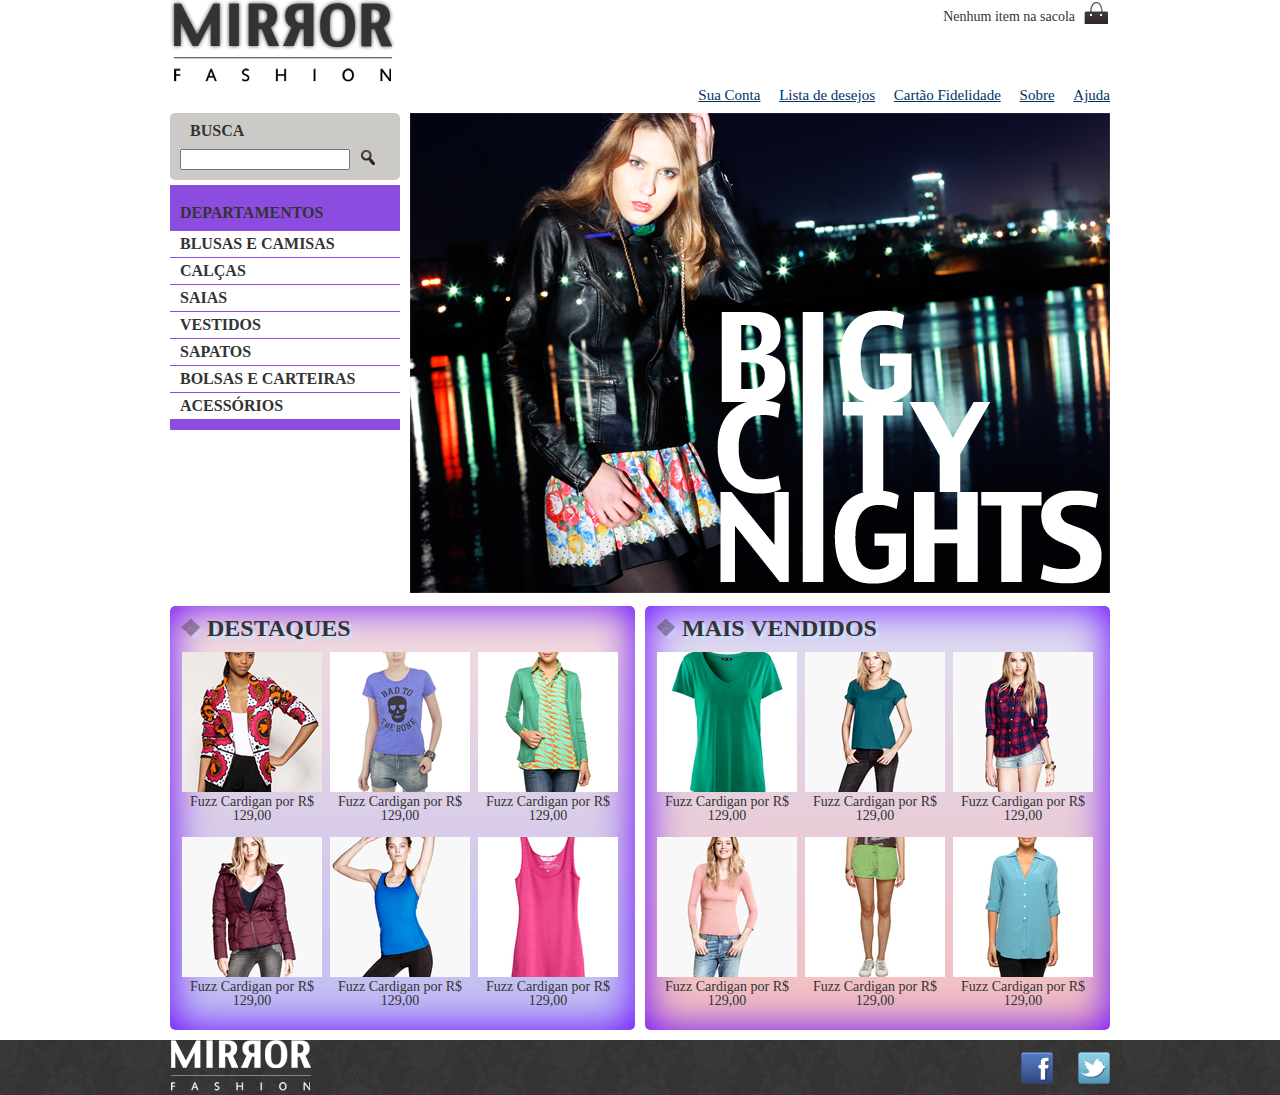
<file: index.html>
<!DOCTYPE html>
<html lang="en">
<head>
    <meta charset="UTF-8">
    <meta name="viewport" content="width=device-width">
    <meta http-equiv="X-UA-Compatible" content="ie=edge">
    <title>Document</title>
    <link rel="stylesheet" href="css/estilos.css">
    <link rel="stylesheet" href="css/reset.css">
</head>
<body>
    <!-- inicio do cabeçalho -->
    <header class="container">
        <h1 class="logo-mirror">
            <img src="/img/logo.png" alt="Logo da Mirror Fashion">
        </h1>
        <p class="sacola">Nenhum item na sacola</p>
        <nav class="menu-opcoes">
            <ul>
                <li><a href="#">Sua Conta</a></li>
                <li><a href="#">Lista de desejos</a></li>
                <li><a href="#">Cartão Fidelidade</a></li>
                <li><a href="sobre.html">Sobre</a></li>
                <li><a href="#">Ajuda</a></li>
            </ul>
        </nav>
    </header>
    <main class="container destaque">
        <section class="busca">
            <form>
                <h2>Busca</h3>
                <input type="search">
                <button>Buscar</button>
            </form>
        </section>
        <!-- fim da busca -->
        <section class="menu-departamentos">
            <h2>Departamentos</h2>
            <nav>
                <ul>
                    <li><a href="">Blusas e Camisas</a>
                        <ul>
                            <li><a href=""></a>Manga Curta</li>
                            <li><a href=""></a>Manga Comprida</li>
                            <li><a href=""></a>Camisa Social</li>
                            <li><a href=""></a>Camisa Casual</li>
                        </ul>
                    </li>
                    <li><a href="">Calças</a></li>
                    <li><a href="">Saias</a></li>
                    <li><a href="">Vestidos</a></li>
                    <li><a href="">Sapatos</a></li>
                    <li><a href="">Bolsas e Carteiras</a></li>
                    <li><a href="">Acessórios</a></li>
                </ul>
            </nav>
        </section>
        <!-- fim menu departamentos -->
        <section class="banner-destaque">
            <img src="/img/destaque-home.png" alt="Big City Night">
        </section>
        <!-- fim banner -->
        <article class="container paineis">
            <section class="painel novidades">
                <h2>Destaques</h2>
                <nav>
                    <ol>
                        <li>
                            <a href="produtos.html">
                                <figure>
                                    <img src="/img/produtos/miniatura1.png" alt="miniatura1">
                                    <figcaption>Fuzz Cardigan por R$ 129,00</figcaption>
                                </figure>
                            </a>
                        </li>
                        <li>
                            <a href="produtos.html">
                                <figure>
                                    <img src="/img/produtos/miniatura2.png" alt="miniatura2">
                                    <figcaption>Fuzz Cardigan por R$ 129,00</figcaption>
                                </figure>
                            </a>
                        </li>
                        <li>
                            <a href="produtos.html">
                                <figure>
                                    <img src="/img/produtos/miniatura3.png" alt="miniatura3">
                                    <figcaption>Fuzz Cardigan por R$ 129,00</figcaption>
                                </figure>
                            </a>
                        </li>
                        <li>
                            <a href="produtos.html">
                                <figure>
                                    <img src="/img/produtos/miniatura4.png" alt="miniatura4">
                                    <figcaption>Fuzz Cardigan por R$ 129,00</figcaption>
                                </figure>
                            </a>
                        </li>
                        <li>    
                            <a href="produtos.html">
                                <figure>
                                    <img src="/img/produtos/miniatura5.png" alt="miniatura5">
                                    <figcaption>Fuzz Cardigan por R$ 129,00</figcaption>
                                </figure>
                            </a>
                        </li>
                        <li>
                            <a href="produtos.html">
                                <figure>
                                    <img src="/img/produtos/miniatura6.png" alt="miniatura6">
                                    <figcaption>Fuzz Cardigan por R$ 129,00</figcaption>
                                </figure>
                            </a>
                        </li>
                    </ol> 
                </nav>
            </section>
            <section class="painel mais-vendidos">
                <h2>Mais vendidos</h2>
                <nav>
                    <ol>
                        <li>
                            <a href="produtos.html">
                                <figure>
                                    <img src="/img/produtos/miniatura7.png" alt="miniatura2">
                                    <figcaption>Fuzz Cardigan por R$ 129,00</figcaption>
                                </figure>
                            </a>
                        </li>
                        <li>
                            <a href="produtos.html">
                                <figure>
                                    <img src="/img/produtos/miniatura8.png" alt="miniatura2">
                                    <figcaption>Fuzz Cardigan por R$ 129,00</figcaption>
                                </figure>
                            </a>
                        </li>
                        <li>
                            <a href="produtos.html">
                                <figure>
                                    <img src="/img/produtos/miniatura9.png" alt="miniatura2">
                                    <figcaption>Fuzz Cardigan por R$ 129,00</figcaption>
                                </figure>
                            </a>
                        </li>
                        <li>
                            <a href="produtos.html">
                                <figure>
                                    <img src="/img/produtos/miniatura10.png" alt="miniatura2">
                                    <figcaption>Fuzz Cardigan por R$ 129,00</figcaption>
                                </figure>
                            </a>
                        </li>
                        <li>
                            <a href="produtos.html">
                                <figure>
                                    <img src="/img/produtos/miniatura11.png" alt="miniatura2">
                                    <figcaption>Fuzz Cardigan por R$ 129,00</figcaption>
                                </figure>
                            </a>
                        </li>
                        <li>
                            <a href="produtos.html">
                                <figure>
                                    <img src="/img/produtos/miniatura12.png" alt="miniatura2">
                                    <figcaption>Fuzz Cardigan por R$ 129,00</figcaption>
                                </figure>
                            </a>
                        </li>
                    </ol>
                </nav>
            </section>
        </article>
    </main>
    <footer>
        <div class="container">
        <img src="/img/logo-rodape.png" alt="Logo Mirror">
            <ul class="social">
                <li><a href="http://facebook.com">Facebook</a></li>
                <li><a href="http://twitter.com">Twitter</a></li>
            </ul>
        </div>
    </footer>
</body>
</html>
</file>
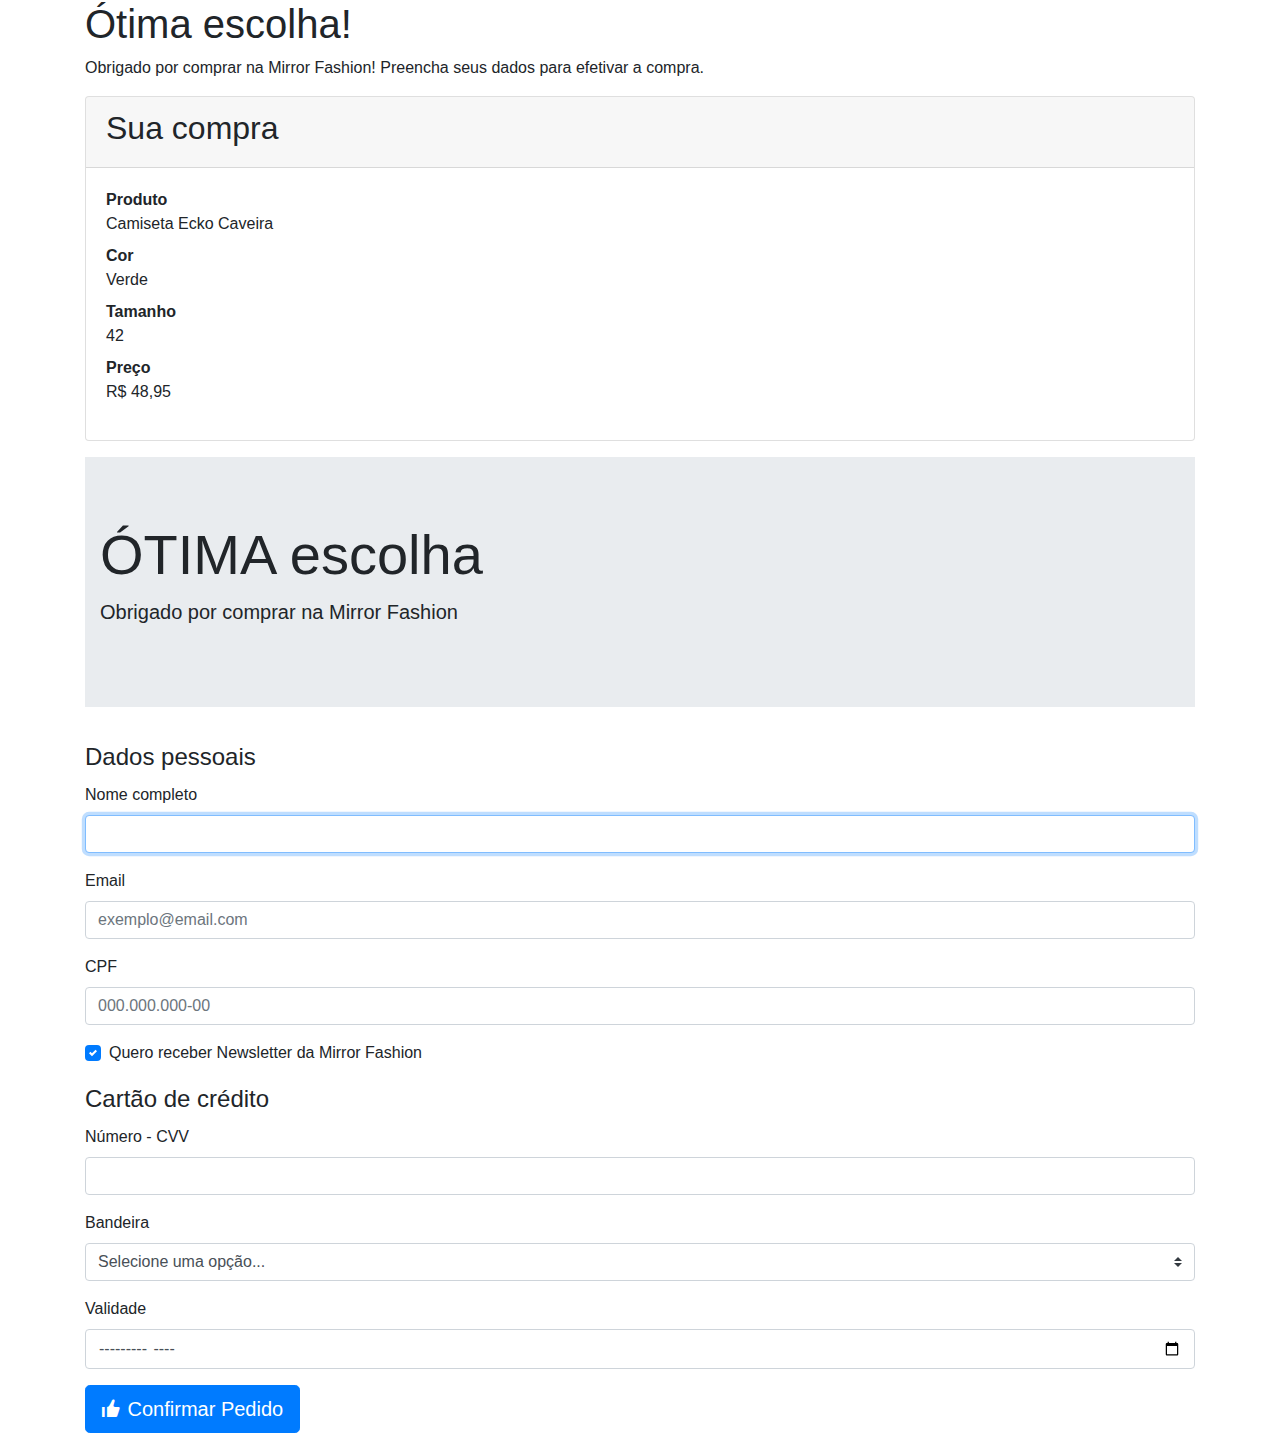
<file: checkout.html>
<!DOCTYPE html>
<html lang="en">
<head>
    <meta charset="UTF-8">
    <meta name="viewport" content="width=device-width, initial-scale=1.0">
    <meta http-equiv="X-UA-Compatible" content="ie=edge">
    <link rel="stylesheet" href="css/bootstrap.css">
    <link rel="stylesheet" href="css/open-iconic-bootstrap.css">
    <title>Document</title>
</head>
<body>
    <div class="container">
        <h1>Ótima escolha!</h1>
            <p>Obrigado por comprar na Mirror Fashion!
            Preencha seus dados para efetivar a compra.</p>
            <div class="card mb-3">
                <div class="card-header">
                    <h2>Sua compra</h2>
                </div>
                    <div class="card-body">
                        <dl>
                            <dt>Produto</dt>
                            <dd>Camiseta Ecko Caveira</dd>
                    
                            <dt>Cor</dt>
                            <dd>Verde</dd>
                    
                            <dt>Tamanho</dt>
                            <dd>42</dd>
                    
                            <dt>Preço</dt>
                            <dd>R$ 48,95</dd>
                        </dl>
                </div>
            </div>

        <div class="jumbotron jumbotron-fluid">
            <div class="container">
                <h1 class="display-4">ÓTIMA escolha</h1>
                <p class="lead">Obrigado por comprar na Mirror Fashion</p>
            </div>
        </div>
        <!-- Formulário BASE -->
        <form>
            <fieldset>
                <legend>Dados pessoais</legend>
           
                <div class="form-group">
                        <label for="nome">Nome completo</label>
                        <input type="text" class="form-control" id="nome" name="nome" autofocus>
                </div>
           
                <div class="form-group">
                    <label for="email">Email</label>
                    <input type="email" class="form-control" id="email" name="email" placeholder="exemplo@email.com">
                </div>
           
                <div class="form-group">
                    <label for="cpf">CPF</label>
                    <input type="text" class="form-control" id="cpf" name="cpf" placeholder="000.000.000-00">
                </div>
           
                <div class="form-group custom-control custom-checkbox">
                    <input type="checkbox" class="custom-control-input" id="newsletter"
                                        value="sim" checked>
                    <label class="custom-control-label" for="newsletter">
                            Quero receber Newsletter da Mirror Fashion
                    </label>
                </div>
            </fieldset>
            <fieldset>
                <legend>Cartão de crédito</legend>
               
                <div class="form-group">
                    <label for="numero-cartao">Número - CVV</label>
                    <input type="text" class="form-control" id="numero-cartao" name="numero-cartao">
                </div>
               
                <div class="form-group">
                    <label for="bandeira-cartao">Bandeira</label>
                    <select class="custom-select" id="bandeira-cartao">
                        <option disabled selected>Selecione uma opção...</option>
                        <option value="master">MasterCard</option>
                        <option value="visa">VISA</option>
                        <option value="amex">American Express</option>
                    </select>
                </div>
               
                <div class="form-group">
                    <label for="validade-cartao">Validade</label>
                    <input type="month" class="form-control" id="validade-cartao" name="validade-cartao">
                </div>
            </fieldset>
            <button type="submit" class="btn btn-primary mb-3 btn-lg">
                <span class="oi oi-thumb-up"></span>
                Confirmar Pedido
            </button>
           <!-- Fim formulario base -->
        </form> 
    </div>
    
</body>
</html>
</file>
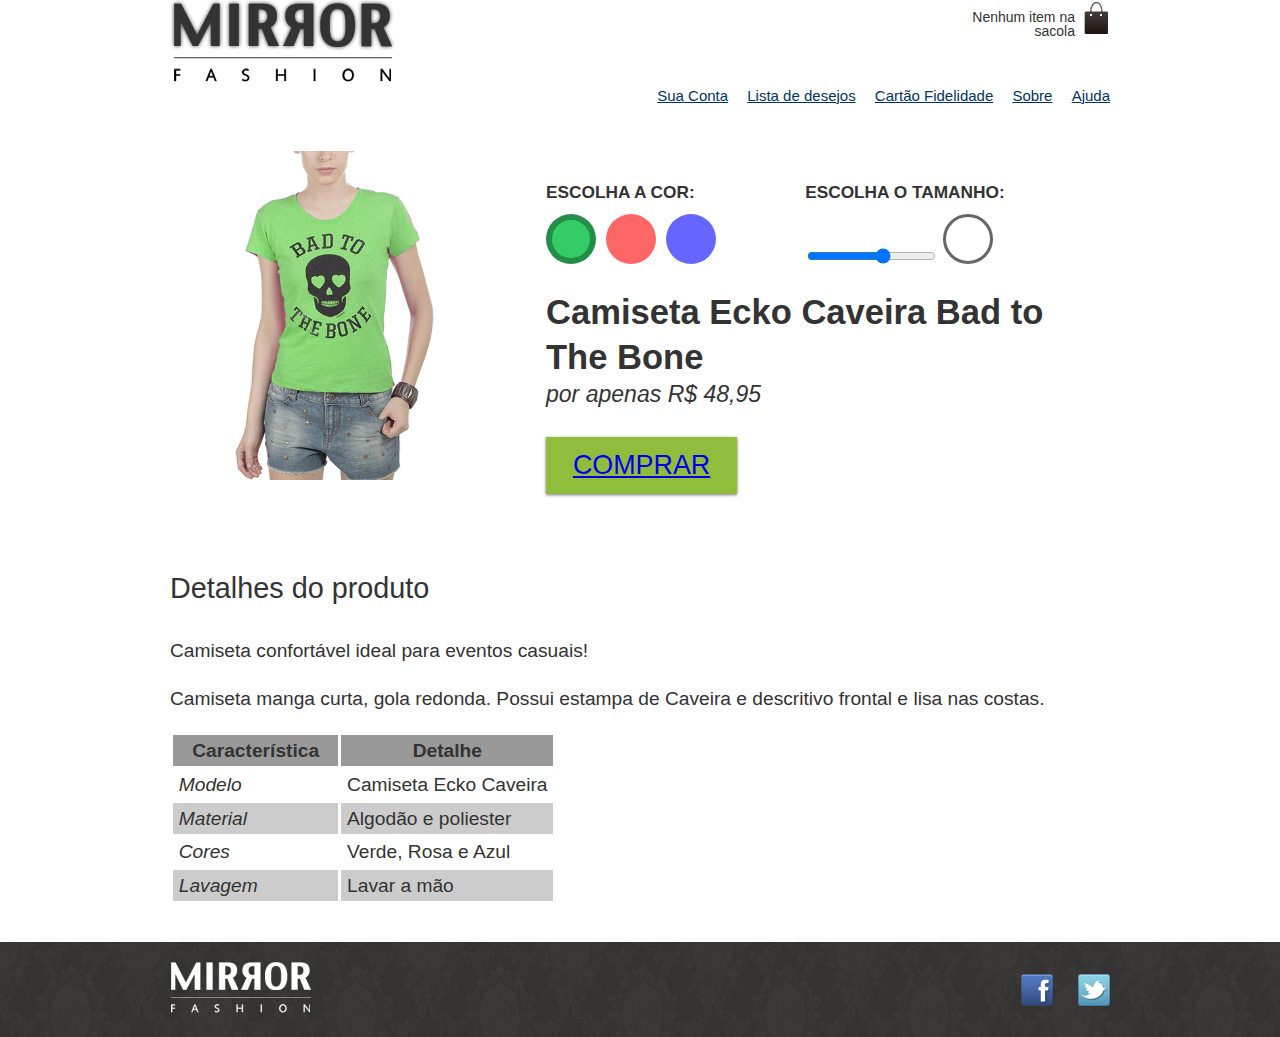
<file: produtos.html>
<!DOCTYPE html>
<html lang="en">
<head>
    <meta charset="UTF-8">
    <meta name="viewport" content="width=device-width, initial-scale=1.0">
    <meta http-equiv="X-UA-Compatible" content="ie=edge">
    <link rel="stylesheet" href="css/reset.css">
    <link rel="stylesheet" href="css/estilos.css">
    <link rel="stylesheet" href="css/produtos.css">
    <title>Document</title>
</head>
<body>
    <!-- inicio do cabeçalho -->
    <header class="container">
        <h1 class="logo-mirror">
            <img src="/img/logo.png" alt="Logo da Mirror Fashion">
        </h1>
        <p class="sacola">Nenhum item na sacola</p>
        <nav class="menu-opcoes">
            <ul>
                <li><a href="#">Sua Conta</a></li>
                <li><a href="#">Lista de desejos</a></li>
                <li><a href="#">Cartão Fidelidade</a></li>
                <li><a href="sobre.html">Sobre</a></li>
                <li><a href="#">Ajuda</a></li>
            </ul>
        </nav>
    </header>
    <div class="container">
        <section class="produto">
            
            <form action="checkout.html" method="POST">
                <fieldset class="cores">
                    <legend>Escolha a cor:</legend>
            
                    <input type="radio" name="cor" value="verde" id="verde" checked>
                    <label for="verde">
                        <img src="img/produtos/foto2-verde.png" alt="Produto na cor verde">
                    </label>
            
                    <input type="radio" name="cor" value="rosa" id="rosa">
                    <label for="rosa">
                    <img src="img/produtos/foto2-rosa.png" alt="Produto na cor rosa">
                    </label>
            
                    <input type="radio" name="cor" value="azul" id="azul">
                    <label for="azul">
                        <img src="img/produtos/foto2-azul.png" alt="Produto na cor azul">
                    </label>
                </fieldset>
                <fieldset class="tamanhos">
                    <legend>Escolha o tamanho: </legend>
                    <input type="range" min="36" max="46" value="42" step="2" name="tamanho" id="tamanho">
                    <output for="tamanho" name="valortamanho"></output>
                </fieldset>
                    <h2>Camiseta Ecko Caveira Bad to The Bone</h2>
                    <p>por apenas R$ 48,95</p>
            
                <button class="comprar"><a href="checkout.html">Comprar</a></button>
            </form>
        </section>

        <section class="detalhes">
            <h2>Detalhes do produto</h2>

            <p>Camiseta confortável ideal para eventos casuais!</p>
            <p>Camiseta manga curta, gola redonda. Possui estampa de Caveira e descritivo
            frontal e lisa nas costas.</p>
            <table>
                <thead>
                    <tr>
                        <th>Característica</th>
                        <th>Detalhe</th>
                    </tr>
                </thead>
                <tbody>
                    <tr>
                        <td>Modelo</td>
                        <td>Camiseta Ecko Caveira</td>
                    </tr>
                    <tr>
                        <td>Material</td>
                        <td>Algodão e poliester</td>
                    </tr>
                    <tr>
                        <td>Cores</td>
                        <td>Verde, Rosa e Azul</td>
                    </tr>
                    <tr>
                        <td>Lavagem</td>
                        <td>Lavar a mão</td>
                    </tr>
                </tbody>
            </table>           
        </section>
    </div>
    <!-- começo rodape -->
    <footer>
        <div class="container">
        <img src="/img/logo-rodape.png" alt="Logo Mirror">
            <ul class="social">
                <li><a href="http://facebook.com">Facebook</a></li>
                <li><a href="http://twitter.com">Twitter</a></li>
            </ul>
        </div>
    </footer>
</body>
</html>
</file>
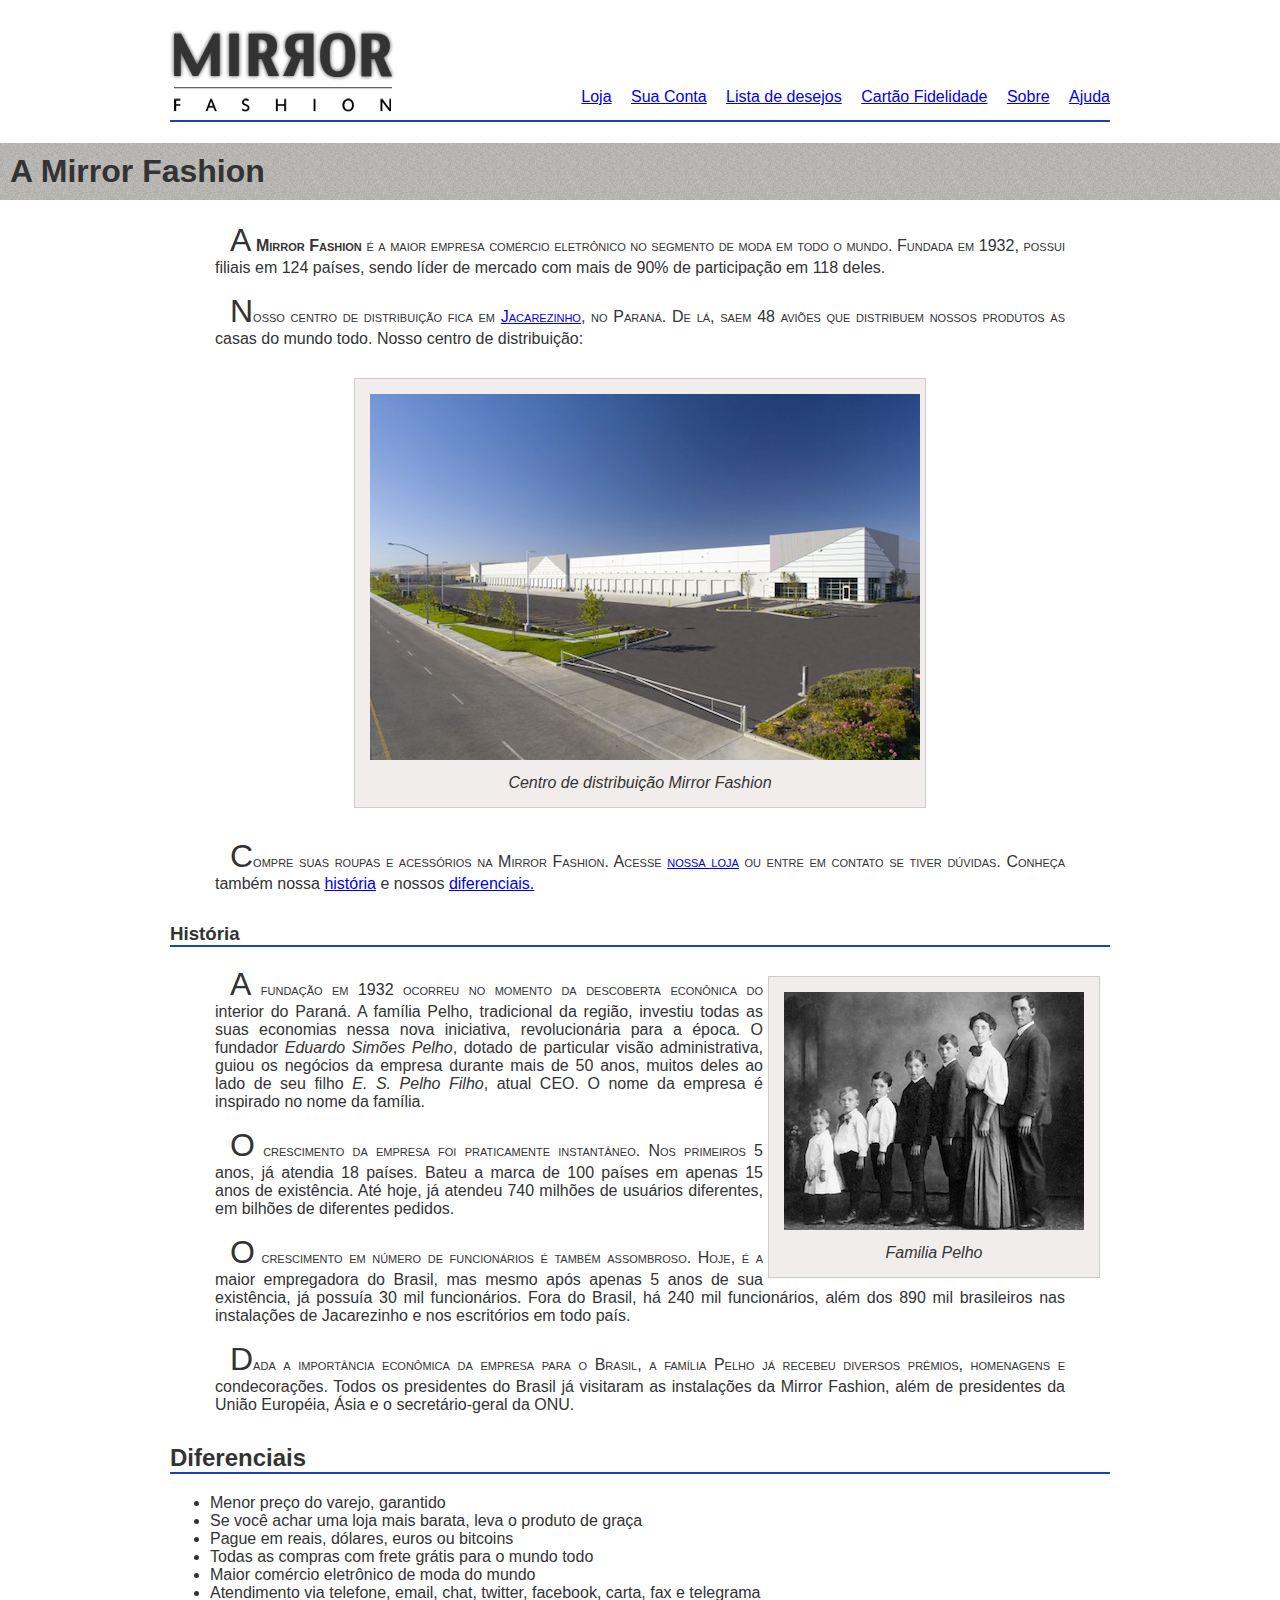
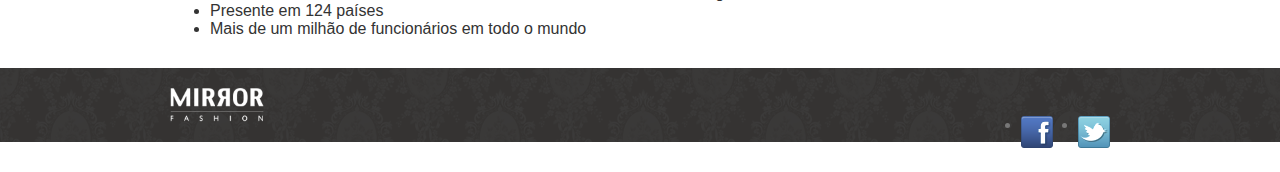
<file: sobre.html>
<!DOCTYPE html>
<html lang="en">
<head>
    <meta charset="UTF-8">
    <meta name="viewport" content="width=device-width, initial-scale=1.0">
    <meta http-equiv="X-UA-Compatible" content="ie=edge">
    <title>Sobre a Mirror Fashion</title>
    <link rel="stylesheet" href="/css/sobre.css">
</head>
<body>
    <header class="container">
        <h3>
            <img src="/img/logo.png" alt="Logo da Mirror Fashion">
        </h3>
        <nav class="menu-opcoes">
            <ul>
                <li><a href="index.html">Loja</a></li>
                <li><a href="#">Sua Conta</a></li>
                <li><a href="#">Lista de desejos</a></li>
                <li><a href="#">Cartão Fidelidade</a></li>
                <li><a href="sobre.html">Sobre</a></li>
                <li><a href="#">Ajuda</a></li>
            </ul>
        </nav>
    </header>
    <!-- <img src="/img/logo.png" alt="Logo"> -->
    <h1>A Mirror Fashion</h1>
    <article class="container">
        <p>
            A <strong>Mirror Fashion</strong> é a maior empresa comércio eletrônico no segmento de moda em todo o mundo. 
            Fundada em 1932, possui filiais em 124 países, sendo líder de mercado com mais de 90% de 
            participação em 118 deles.
        </p>
        <p>
            Nosso centro de distribuição fica em <a href="https://www.google.com/maps/place/Jacarezinho,+PR,+86400-000/@-23.1588592,-50.0033584,13z/data=!3m1!4b1!4m5!3m4!1s0x94c026544d26f253:0xc66dac11dad56f73!8m2!3d-23.157939!4d-49.9777202">Jacarezinho</a>, no Paraná. De lá, saem 48 aviões que 
            distribuem nossos produtos às casas do mundo todo. Nosso centro de distribuição:
        </p>
        <figure id="centro-distribuicao">
            <img src="/img/centro-distribuicao.png" alt="Centro de distribuição">
            <figcaption>Centro de distribuição Mirror Fashion</figcaption>
        </figure>
        <p>
            Compre suas roupas e acessórios na Mirror Fashion. Acesse <a href="index.html">nossa loja</a> ou entre em contato 
            se tiver dúvidas. Conheça também nossa <a href="#historia">história</a> e nossos <a href="#diferencias">diferenciais.</a> 
        </p>
        <p>

        <h3 id="historia">História</h3>
        <figure id="familia-pelho" >
            <img src="/img/familia-pelho.jpg" alt="Foto da familia Pelho">
            <figcaption>Familia Pelho</figcaption>
        </figure>

        <p>
            A fundação em 1932 ocorreu no momento da descoberta econônica do interior do Paraná. A 
            família Pelho, tradicional da região, investiu todas as suas economias nessa nova iniciativa, 
            revolucionária para a época. O fundador <i>Eduardo Simões Pelho</i>, dotado de particular visão 
            administrativa, guiou os negócios da empresa durante mais de 50 anos, muitos deles ao lado 
            de seu filho <i>E. S. Pelho Filho</i>, atual CEO. O nome da empresa é inspirado no nome da família.
        </p>
        <p>
            O crescimento da empresa foi praticamente instantâneo. Nos primeiros 5 anos, já atendia 18 países. 
            Bateu a marca de 100 países em apenas 15 anos de existência. Até hoje, já atendeu 740 milhões 
            de usuários diferentes, em bilhões de diferentes pedidos.
        </p>
        <p>
            O crescimento em número de funcionários é também assombroso. Hoje, é a maior empregadora do 
            Brasil, mas mesmo após apenas 5 anos de sua existência, já possuía 30 mil funcionários. Fora do 
            Brasil, há 240 mil funcionários, além dos 890 mil brasileiros nas instalações de Jacarezinho e 
            nos escritórios em todo país.    
        </p>
        <p>
            Dada a importância econômica da empresa para o Brasil, a família Pelho já recebeu diversos prêmios, 
            homenagens e condecorações. Todos os presidentes do Brasil já visitaram as instalações da Mirror 
            Fashion, além de presidentes da União Européia, Ásia e o secretário-geral da ONU.
        </p>
    </article>
    <section class="container">    
        <h2 id="diferencias">Diferenciais</h2>
        <ul>
            <li>Menor preço do varejo, garantido</li>
            <li>Se você achar uma loja mais barata, leva o produto de graça</li>
            <li>Pague em reais, dólares, euros ou bitcoins</li>
            <li>Todas as compras com frete grátis para o mundo todo</li>
            <li>Maior comércio eletrônico de moda do mundo</li>
            <li>Atendimento via telefone, email, chat, twitter, facebook, carta, fax e telegrama</li>
            <li>Presente em 124 países</li>
            <li>Mais de um milhão de funcionários em todo o mundo</li>
        </ul>
    </section>
    
    <footer>
        <div class="container">
           <!-- <img src="/img/logo.png" alt="logo">&copy; Copyright Mirror Fashion> -->
           <img src="/img/logo-rodape.png" alt="logo">
            <ul class="social">
                <li><a href="http://facebook.com">Facebook</a></li>
                <li><a href="http://twitter.com">Twitter</a></li>
            </ul>
        </div>
    </footer>
    
</body>
</html>
</file>
<file: css/estilos.css>
.sacola {
    background-image: url(/img/sacola.png);
    background-repeat: no-repeat;
    background-position: top right;
    font-size: 14px;
    text-align: right;
    width: 140px;
    padding-right: 35px;
    padding-top: 10px;
    position: absolute;
    top: 0;
    right: 0;
}
.menu-opcoes ul {
    font-size: 15px;
}
.menu-opcoes a {
    color: #003366;
}
body {
    color: #333;
    font-family: "Lucida Unicode", "Lucida Grande", sans-serif;
    margin: 0 auto;
}
.menu-opcoes ul li {
    display: inline;
    margin-left: 15px;
}

header {
    position: relative;
}
.menu-opcoes {
    position: absolute;
    bottom: 0;
    right: 0;
}
.menu-opcoes {
    position: absolute;
    bottom: 0;
    right: 0;
    padding-bottom: 10px;
}
.busca,
.busca button,
.menu-departamentos {
    float: left;
    background-color: #cccac6;
    font-weight: bold;
    text-transform: uppercase;
    margin-right: 10px;
    width: 230px;
}
.busca h2,
.busca form,
.menu-departamentos h2 {
    margin: 10px;
}
.menu-departamentos li {
    background-color: white;
    margin-bottom: 1px;
    padding: 5px 10px;
}
.menu-departamentos a {
    color: #333;
    text-decoration: none;
}
.menu-departamentos {
    clear: left;
    padding-top: 10px;
    padding-bottom: 10px;
    background-color: #8c4ce0;
}
.busca input[type=search] {
    width: 170px;
}
.destaque {
    margin-top: 10px;
    padding-bottom: 10px;
    /* background-color: #e5ddf0; */
}
.painel {
    margin: 10px 0;
    padding: 10px;
    width: 445px;
    border-radius: 5px;
    text-shadow: 10px black;
    box-shadow: inset 0 0 40px #6600ff;
}
.novidades {
    float: left;
    background: linear-gradient(#f5dcdc, #bebef4);
}
.mais-vendidos {
    float: right;
    background: linear-gradient(#dcdcf5, #f4bebe);
}
.painel li {
    display: inline-block;
    vertical-align: top;
    width: 140px;
    margin: 2px;
    padding-bottom: 10px;
}
.painel h2 {
    font-size: 24px;
    font-weight: bold;
    text-transform: uppercase;;
    margin-bottom: 10px;
    text-shadow: 3px 3px 2px #cce6ff;
}
.painel a {
    color: #333;
    font-size: 14px;
    text-align: center;
    text-decoration: none;
}
.novidades {
    background-color: #f5dcdc;
}
.mais-vendidos {
    background-color: #dcdcf5;
}
footer {
    clear: both;
    background-image: url(../img/fundo-rodape.png);
    padding: 20px 0;
}
.container {
    width: 940px;
    margin: 0 auto;
}
.social li {
    float: left;
    margin-left: 25px;
}
.social a {
    height: 32px;
    width: 32px;

    display: block;
    text-indent: -9999px;
}
.social a[href*="facebook.com"] {
    background-image: url(../img/facebook.png);
}
.social a[href*="twitter.com"] {
    background-image: url(../img/twitter.png);
}
footer .container {
    position: relative;
}
.social {
    position: absolute;
    top: 12px;
    right: 0;
}
.busca {
    margin-bottom: 5px;
    border-radius: 5px;
    
}
.busca button {
 /* adicionando imagem */
    background-image: url(../img/busca.png);
    background-repeat: no-repeat;
    border: none;

 /* tamanho da imagem */
    width: 20px;
    height: 20px;

 /* imagem replacement */
    text-indent: -9999px;
    float: right;
    
}
.menu-opcoes a:hover {
    color: #007dc6;
}
.menu-opcoes a:active {
    color: #939;
}
.menu-departamentos li ul{
    display: none;
}
.menu-departamentos li:hover ul {
    display: block;
}
.menu-departamentos ul ul li {
    color: #124567;
}
.menu-departamentos li li a::before {
    content: '-';
}
/* CONCEITOS IMPORTANTES DE CSS */
.painel h2::before {
    content: '\2756';
    padding-right: 5px;
    opacity: 0.4;
}
.painel li:hover {
    background-color: rgb(255, 255, 255, 0.8);
    box-shadow: 0 0 5px #333;
    transition: 0.7s ease-in-out;
    transform: scale(1.1) rotate(-5deg);
}
.painel li:nth-child(2n):hover {
    transform: scale(1.1) rotate(5deg)
}
.painel li {
    transition: 0.7s cubic-bezier(.03,.68,1,.91);
}
/* FIM */
.logo-mirror {
    padding-bottom: 25px;
}
</file>
<file: css/produtos.css>
.cores label::after {
    content: "";
    display: block;
    border-radius: 50%;
    width: 50px;
    height: 50px;
}
.cores label[for=verde]::after {
    background-color: #3c6;
}
.cores label[for=rosa]::after {
    background-color: #f66;
}
.cores label[for=azul]::after {
    background-color: #66f;
}
.cores input:checked + label::after {
    border: 6px solid rgba(0,0,0,0.3);
}
.cores label::after {
    box-sizing: border-box;
}
.cores input[type=radio] {
    display: none;
}
.cores input:not(:checked) + label img {
    display: none;
}
.cores label::after {
    position: absolute;
    top: 30px;
}
.cores {
    position: relative;
    padding-top: 90px;
}
.cores label[for=verde]::after {
    left: 0;
}
.cores label[for=rosa]::after {
    left: 60px;
}
.cores label[for=azul]::after {
    left: 120px;
}
.cores legend {
    position: absolute;
    top: 0;
    left: 0;
}
.cores label img {
    display: block;
    max-width: 100%;
}
.produto {
    color: #333;
    line-height: 1.3;
    margin-top: 2em;
}
.produto h2 {
    font-size: 1.8em;
    font-weight: bold;
}
.produto p {
    font-size: 1.2em;
    font-style: italic;
    margin-bottom: 1em;
}
.produto legend {
    display: block;
    font: bold 0.9em/2.5 Arial;
    text-transform: uppercase;
}
.comprar {
    background-color: #91bd3c;
    border: none;
    color: #333;
    font-size: 1.4em;
    text-transform: uppercase;
    box-shadow: 0 1px 3px #777;
    display: block;
    padding: 0.5em 1em;
    margin: 1em 0;
}
.cores label::after {
    border: 6px solid rgba(0,0,0,0);
    transition: 1s;
}
.cores label:hover::after {
    border: 6px solid rgba(0,0,0,0.1);

}
.cores label::after {
    cursor: pointer;
}
.comprar {
    cursor: pointer;
}
@media (min-width: 630px) {
    .produto {
        font-size: 1.2em;
        position: relative;
        padding-left: 40%;
    }
    .cores {
        position: static;
        padding: 0;
    }
    .cores legend {
        position: static;
    }
    .cores label img {
        position: absolute;
        top: 0;
        left: 0;
    }
    .cores label::after {
        position: static;
        float: left;
    }
    .cores label img {
        max-width: 35%;
        max-height: 100%;
    }
    .cores label::after {
        margin-right: 10px;
    }
    .produto fieldset {
        display: inline-block;
        vertical-align: top;
        margin: 1em 0;
        min-width: 240px;
        width: 45%;
    }
    .tamanhos output {
        display: inline-block;
        height: 44px;
        width: 44px;
        line-height: 44px;
        text-align: center;
        border: 3px solid #666;
        border-radius: 50%;
        color: #555;
    }
      
}
.detalhes {
    padding: 2em 0;
}

.detalhes h2 {
    font-size: 1.5em;
    line-height: 2;
}

.detalhes p {
    margin: 1em 0;
    font-size: 1em;
    line-height: 1.5;
}

@media (min-width: 500px) {
    .detalhes {
        font-size: 1.2em;
    }
}

.detalhes table {
    border-spacing: 0.2em;
    border-collapse: separate;
}

.detalhes thead {
    background-color: #999;
}

.detalhes thead th {
    font-weight: bold;
    padding: 0.3em 1em;
    text-align: center;
}

.detalhes td {
    padding: 0.3em;
}

.detalhes tr:nth-child(2n) {
    background-color: #ccc;
}

.detalhes td:first-child {
    font-style: italic;
}
</file>
<file: css/sobre.css>
body {
    color: #333;
    font-family:  "Lucida Sans Unicode", "Lucida Grande", sans-serif;
   /* margin-left: auto;
    margin-right: auto;
*/   
    margin: 0 auto;

}
h1 {
    background-image: url(/img/sobre-background.jpg);
    padding: 10px;
}
h2 {
    border-bottom: 2px solid rgb(28, 65, 189);
    margin-top: 30px;
}
figure {
    background-color: #f2eded;
    border: 1px solid  #ccc;
    text-align: center;
    padding: 15px;
    margin: 30px;
    
}
figcaption {
    font-style: italic;
    margin-top: 10px;
}
p {
    padding: 0 45px;
    text-indent: 15px;
    text-align: justify;
}
#familia-pelho {
    float: right;
    margin: 10px 10px 2px 5px;
}
#centro-distribuicao {
    margin-left: auto;
    margin-right: auto;
    width: 540px;
    /* float: inherit; */
}
footer {
    color:#777;
    margin: 30px 0;
    padding: 30px 0;
}
footer img {
    margin-right: 30px;
    vertical-align: middle;
    width: 94px;
}
header {
    position: relative;
}
.menu-opcoes {
    position: absolute;
    right: 0;
    bottom: 0;
}
.menu-opcoes ul li {
    display: inline;
    margin-left: 15px
}
h3 {
    border-bottom: 2px solid rgb(28, 65, 189);
    margin-top: 30px;
}
.container {
    width: 940px;
    margin: 0 auto;
}
footer {
    clear: both;
    background-image: url(../img/fundo-rodape.png);
    padding: 20px 0;
}
.container {
    width: 940px;
    margin: 0 auto;
}
.social li {
    float: left;
    margin-left: 25px;
}
.social a {
    height: 32px;
    width: 32px;

    display: block;
    text-indent: -9999px;
}
.social a[href*="facebook.com"] {
    background-image: url(../img/facebook.png);
}
.social a[href*="twitter.com"] {
    background-image: url(../img/twitter.png);
}
footer .container {
    position: relative;
}
.social {
    position: absolute;
    top: 12px;
    right: 0;
}
.social li {
    float: left;
    margin-left: 25px;
}
.social a {
    height: 32px;
    width: 32px;

    display: block;
    text-indent: -9999px;
}
.social a[href*="facebook.com"] {
    background-image: url(../img/facebook.png);
}
.social a[href*="twitter.com"] {
    background-image: url(../img/twitter.png);
}
footer .container {
    position: relative;
}
.social {
    position: absolute;
    top: 12px;
    right: 0;
}
footer {
    clear: both;
    background-image: url(../img/fundo-rodape.png);
    padding: 20px 0;
}
p::first-letter {
    font-size: 200%;
}
h1 + p {
    text-indent: 0;
}
p::first-line {
    font-variant: small-caps;
}
:not(p) + p::first-line {
    font-variant: small-caps;
}
</file>
